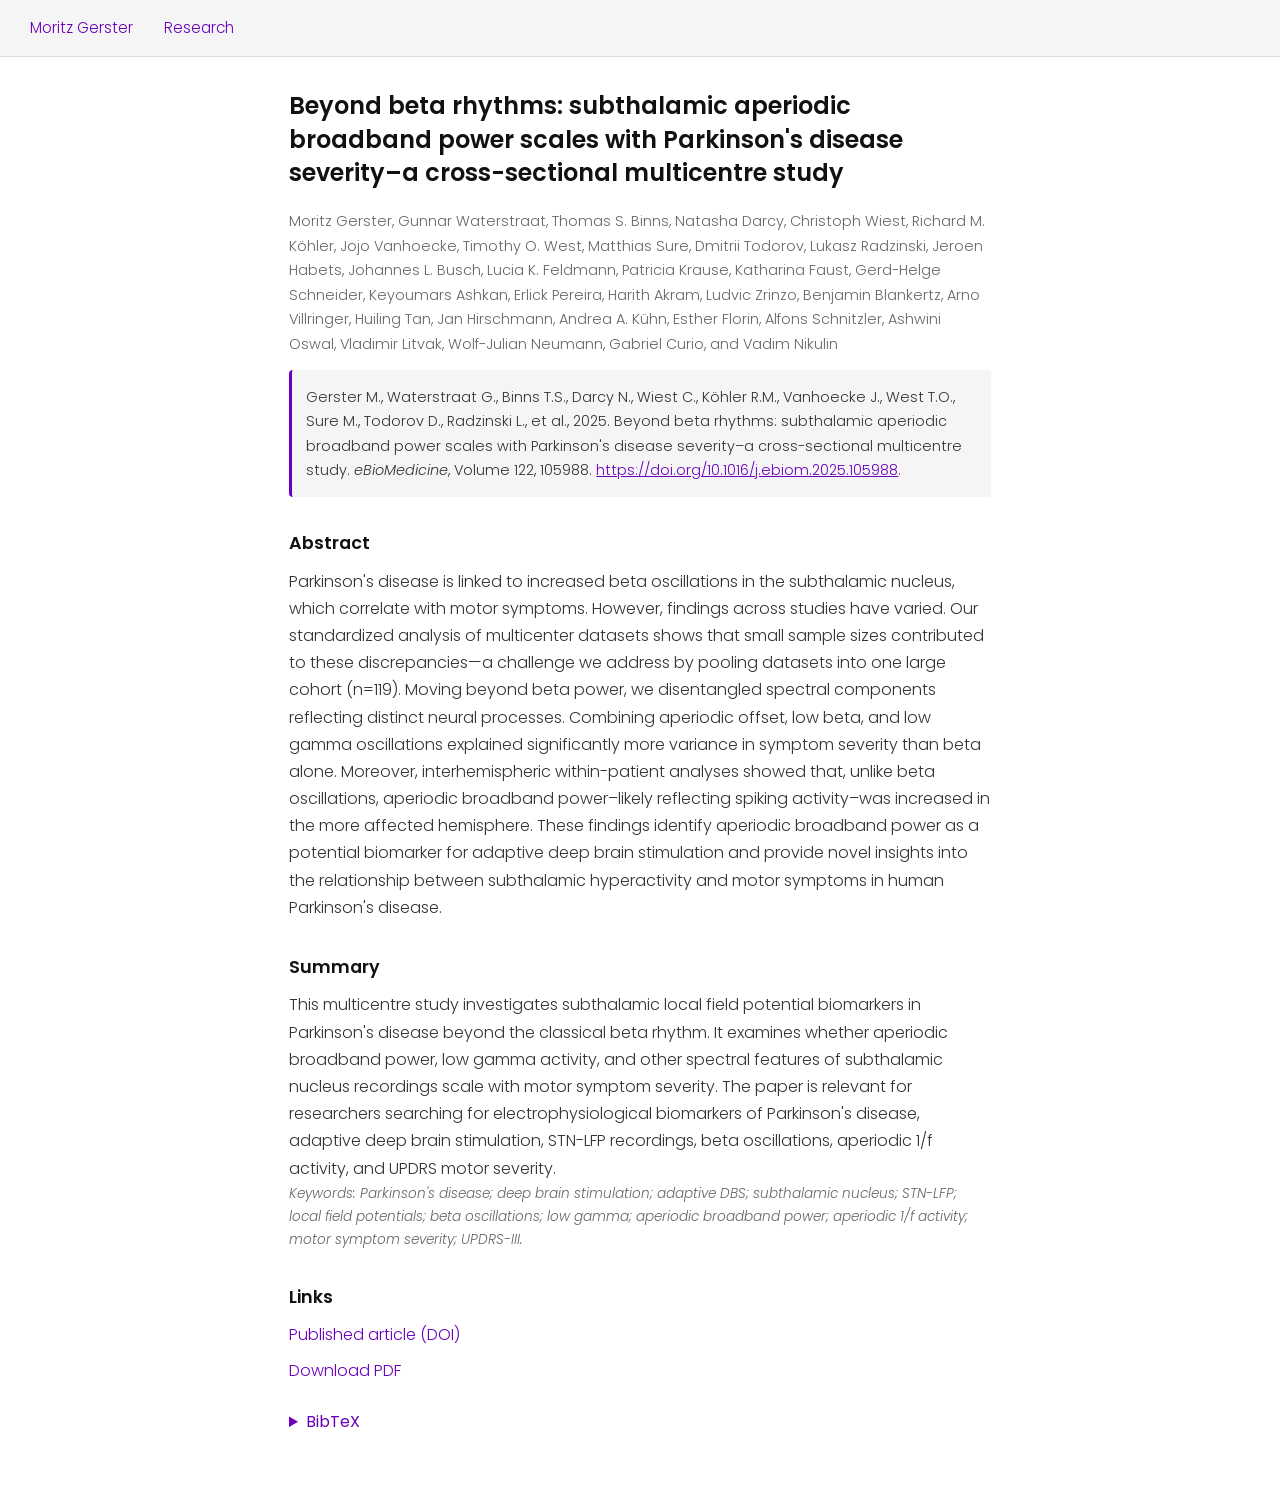
<file: publications/beyond-beta-rhythms.html>
<!DOCTYPE html>
<html lang="en">
<head>
    <meta charset="UTF-8">
    <meta name="viewport" content="width=device-width, initial-scale=1.0">
    <title>Beyond beta rhythms: subthalamic aperiodic broadband power scales with Parkinson's disease severity | Moritz Gerster</title>
    <meta name="description" content="This multicentre study investigates subthalamic local field potential biomarkers in Parkinson's disease beyond the classical beta rhythm, showing that aperiodic broadband power scales with motor symptom severity.">
    <meta name="keywords" content="Parkinson's disease, deep brain stimulation, adaptive DBS, subthalamic nucleus, STN-LFP, local field potentials, beta oscillations, low gamma, aperiodic broadband power, aperiodic 1/f activity, motor symptom severity, UPDRS-III">
    <link rel="canonical" href="https://moritz-gerster.com/publications/beyond-beta-rhythms.html">

    <!-- Google Scholar citation meta -->
    <meta name="citation_title" content="Beyond beta rhythms: subthalamic aperiodic broadband power scales with Parkinson's disease severity–a cross-sectional multicentre study">
    <meta name="citation_author" content="Gerster, Moritz">
    <meta name="citation_author" content="Waterstraat, Gunnar">
    <meta name="citation_author" content="Binns, Thomas S.">
    <meta name="citation_author" content="Darcy, Natasha">
    <meta name="citation_author" content="Wiest, Christoph">
    <meta name="citation_author" content="Köhler, Richard M.">
    <meta name="citation_author" content="Vanhoecke, Jojo">
    <meta name="citation_author" content="West, Timothy O.">
    <meta name="citation_author" content="Sure, Matthias">
    <meta name="citation_author" content="Todorov, Dmitrii">
    <meta name="citation_author" content="Radzinski, Lukasz">
    <meta name="citation_author" content="Habets, Jeroen">
    <meta name="citation_author" content="Busch, Johannes L.">
    <meta name="citation_author" content="Feldmann, Lucia K.">
    <meta name="citation_author" content="Krause, Patricia">
    <meta name="citation_author" content="Faust, Katharina">
    <meta name="citation_author" content="Schneider, Gerd-Helge">
    <meta name="citation_author" content="Ashkan, Keyoumars">
    <meta name="citation_author" content="Pereira, Erlick">
    <meta name="citation_author" content="Akram, Harith">
    <meta name="citation_author" content="Zrinzo, Ludvic">
    <meta name="citation_author" content="Blankertz, Benjamin">
    <meta name="citation_author" content="Villringer, Arno">
    <meta name="citation_author" content="Tan, Huiling">
    <meta name="citation_author" content="Hirschmann, Jan">
    <meta name="citation_author" content="Kühn, Andrea A.">
    <meta name="citation_author" content="Florin, Esther">
    <meta name="citation_author" content="Schnitzler, Alfons">
    <meta name="citation_author" content="Oswal, Ashwini">
    <meta name="citation_author" content="Litvak, Vladimir">
    <meta name="citation_author" content="Neumann, Wolf-Julian">
    <meta name="citation_author" content="Curio, Gabriel">
    <meta name="citation_author" content="Nikulin, Vadim">
    <meta name="citation_publication_date" content="2025">
    <meta name="citation_journal_title" content="eBioMedicine">
    <meta name="citation_volume" content="122">
    <meta name="citation_firstpage" content="105988">
    <meta name="citation_doi" content="10.1016/j.ebiom.2025.105988">
    <meta name="citation_pdf_url" content="https://moritz-gerster.com/assets/pdfs/Gerster_2025_EBioMedicine_Beyond_Beta_Rhythms.pdf">

    <!-- Open Graph -->
    <meta property="og:title" content="Beyond beta rhythms: subthalamic aperiodic broadband power scales with Parkinson's disease severity">
    <meta property="og:description" content="Multicentre study showing aperiodic broadband power as a biomarker for Parkinson's disease severity beyond classical beta oscillations.">
    <meta property="og:type" content="article">
    <meta property="og:url" content="https://moritz-gerster.com/publications/beyond-beta-rhythms.html">
    <meta property="og:site_name" content="Moritz Gerster">

    <meta name="twitter:card" content="summary">
    <meta name="twitter:title" content="Beyond beta rhythms | Moritz Gerster">

    <!-- CSS -->
    <link href="https://fonts.googleapis.com/css2?family=Poppins:wght@200;300;400;600&display=swap" rel="stylesheet">
    <link rel="stylesheet" href="../assets/css/publication.css">
    <link rel="icon" href="../assets/images/favicon.png" type="image/png">

    <!-- JSON-LD -->
    <script type="application/ld+json">
    {
        "@context": "https://schema.org",
        "@type": "ScholarlyArticle",
        "headline": "Beyond beta rhythms: subthalamic aperiodic broadband power scales with Parkinson's disease severity–a cross-sectional multicentre study",
        "author": [
            {"@type": "Person", "name": "Moritz Gerster", "url": "https://moritz-gerster.com"},
            {"@type": "Person", "name": "Gunnar Waterstraat"},
            {"@type": "Person", "name": "Thomas S. Binns"},
            {"@type": "Person", "name": "Natasha Darcy"},
            {"@type": "Person", "name": "Christoph Wiest"},
            {"@type": "Person", "name": "Richard M. Köhler"},
            {"@type": "Person", "name": "Jojo Vanhoecke"},
            {"@type": "Person", "name": "Timothy O. West"},
            {"@type": "Person", "name": "Matthias Sure"},
            {"@type": "Person", "name": "Dmitrii Todorov"},
            {"@type": "Person", "name": "Lukasz Radzinski"},
            {"@type": "Person", "name": "Jeroen Habets"},
            {"@type": "Person", "name": "Johannes L. Busch"},
            {"@type": "Person", "name": "Lucia K. Feldmann"},
            {"@type": "Person", "name": "Patricia Krause"},
            {"@type": "Person", "name": "Katharina Faust"},
            {"@type": "Person", "name": "Gerd-Helge Schneider"},
            {"@type": "Person", "name": "Keyoumars Ashkan"},
            {"@type": "Person", "name": "Erlick Pereira"},
            {"@type": "Person", "name": "Harith Akram"},
            {"@type": "Person", "name": "Ludvic Zrinzo"},
            {"@type": "Person", "name": "Benjamin Blankertz"},
            {"@type": "Person", "name": "Arno Villringer"},
            {"@type": "Person", "name": "Huiling Tan"},
            {"@type": "Person", "name": "Jan Hirschmann"},
            {"@type": "Person", "name": "Andrea A. Kühn"},
            {"@type": "Person", "name": "Esther Florin"},
            {"@type": "Person", "name": "Alfons Schnitzler"},
            {"@type": "Person", "name": "Ashwini Oswal"},
            {"@type": "Person", "name": "Vladimir Litvak"},
            {"@type": "Person", "name": "Wolf-Julian Neumann"},
            {"@type": "Person", "name": "Gabriel Curio"},
            {"@type": "Person", "name": "Vadim Nikulin"}
        ],
        "datePublished": "2025",
        "isPartOf": {"@type": "Periodical", "name": "eBioMedicine"},
        "identifier": "https://doi.org/10.1016/j.ebiom.2025.105988",
        "url": "https://moritz-gerster.com/publications/beyond-beta-rhythms.html",
        "sameAs": ["https://doi.org/10.1016/j.ebiom.2025.105988", "https://doi.org/10.1101/2025.03.11.642600"],
        "keywords": ["Parkinson's disease", "deep brain stimulation", "adaptive DBS", "subthalamic nucleus", "STN-LFP", "beta oscillations", "aperiodic broadband power", "aperiodic 1/f activity", "UPDRS-III"],
        "description": "This multicentre study investigates subthalamic local field potential biomarkers in Parkinson's disease beyond the classical beta rhythm, showing that aperiodic broadband power scales with motor symptom severity."
    }
    </script>
</head>
<body>
    <nav class="pub-nav">
        <a href="../index.html">Moritz Gerster</a>
        <a href="../research.html">Research</a>
    </nav>
    <main class="publication-page">
        <h1>Beyond beta rhythms: subthalamic aperiodic broadband power scales with Parkinson's disease severity–a cross-sectional multicentre study</h1>

        <p class="pub-authors">Moritz Gerster, Gunnar Waterstraat, Thomas S. Binns, Natasha Darcy, Christoph Wiest, Richard M. Köhler, Jojo Vanhoecke, Timothy O. West, Matthias Sure, Dmitrii Todorov, Lukasz Radzinski, Jeroen Habets, Johannes L. Busch, Lucia K. Feldmann, Patricia Krause, Katharina Faust, Gerd-Helge Schneider, Keyoumars Ashkan, Erlick Pereira, Harith Akram, Ludvic Zrinzo, Benjamin Blankertz, Arno Villringer, Huiling Tan, Jan Hirschmann, Andrea A. Kühn, Esther Florin, Alfons Schnitzler, Ashwini Oswal, Vladimir Litvak, Wolf-Julian Neumann, Gabriel Curio, and Vadim Nikulin</p>

        <p class="pub-citation">Gerster M., Waterstraat G., Binns T.S., Darcy N., Wiest C., Köhler R.M., Vanhoecke J., West T.O., Sure M., Todorov D., Radzinski L., et al., 2025. Beyond beta rhythms: subthalamic aperiodic broadband power scales with Parkinson's disease severity–a cross-sectional multicentre study. <em>eBioMedicine</em>, Volume 122, 105988. <a href="https://doi.org/10.1016/j.ebiom.2025.105988">https://doi.org/10.1016/j.ebiom.2025.105988</a>.</p>

        <h2>Abstract</h2>
        <p>Parkinson's disease is linked to increased beta oscillations in the subthalamic nucleus, which correlate with motor symptoms. However, findings across studies have varied. Our standardized analysis of multicenter datasets shows that small sample sizes contributed to these discrepancies—a challenge we address by pooling datasets into one large cohort (n=119). Moving beyond beta power, we disentangled spectral components reflecting distinct neural processes. Combining aperiodic offset, low beta, and low gamma oscillations explained significantly more variance in symptom severity than beta alone. Moreover, interhemispheric within-patient analyses showed that, unlike beta oscillations, aperiodic broadband power–likely reflecting spiking activity–was increased in the more affected hemisphere. These findings identify aperiodic broadband power as a potential biomarker for adaptive deep brain stimulation and provide novel insights into the relationship between subthalamic hyperactivity and motor symptoms in human Parkinson's disease.</p>

        <h2>Summary</h2>
        <p>This multicentre study investigates subthalamic local field potential biomarkers in Parkinson's disease beyond the classical beta rhythm. It examines whether aperiodic broadband power, low gamma activity, and other spectral features of subthalamic nucleus recordings scale with motor symptom severity. The paper is relevant for researchers searching for electrophysiological biomarkers of Parkinson's disease, adaptive deep brain stimulation, STN-LFP recordings, beta oscillations, aperiodic 1/f activity, and UPDRS motor severity.</p>

        <p class="pub-keywords">Keywords: Parkinson's disease; deep brain stimulation; adaptive DBS; subthalamic nucleus; STN-LFP; local field potentials; beta oscillations; low gamma; aperiodic broadband power; aperiodic 1/f activity; motor symptom severity; UPDRS-III.</p>

        <h2>Links</h2>
        <ul class="pub-links">
            <li><a href="https://doi.org/10.1016/j.ebiom.2025.105988" target="_blank" rel="noopener">Published article (DOI)</a></li>
            <li><a href="../assets/pdfs/Gerster_2025_EBioMedicine_Beyond_Beta_Rhythms.pdf" target="_blank">Download PDF</a></li>
            <!-- TODO: Add code repository URL if public -->
        </ul>

        <details>
            <summary>BibTeX</summary>
            <pre><code>@article{gerster2025beyond,
  title={Beyond beta rhythms: subthalamic aperiodic broadband power scales with {Parkinson's} disease severity--a cross-sectional multicentre study},
  author={Gerster, Moritz and Waterstraat, Gunnar and Binns, Thomas S. and Darcy, Natasha and Wiest, Christoph and K{\"o}hler, Richard M. and Vanhoecke, Jojo and West, Timothy O. and Sure, Matthias and Todorov, Dmitrii and Radzinski, Lukasz and Habets, Jeroen and Busch, Johannes L. and Feldmann, Lucia K. and Krause, Patricia and Faust, Katharina and Schneider, Gerd-Helge and Ashkan, Keyoumars and Pereira, Erlick and Akram, Harith and Zrinzo, Ludvic and Blankertz, Benjamin and Villringer, Arno and Tan, Huiling and Hirschmann, Jan and K{\"u}hn, Andrea A. and Florin, Esther and Schnitzler, Alfons and Oswal, Ashwini and Litvak, Vladimir and Neumann, Wolf-Julian and Curio, Gabriel and Nikulin, Vadim},
  journal={eBioMedicine},
  volume={122},
  pages={105988},
  year={2025},
  publisher={Elsevier},
  doi={10.1016/j.ebiom.2025.105988}
}</code></pre>
        </details>
    </main>
</body>
</html>
</file>
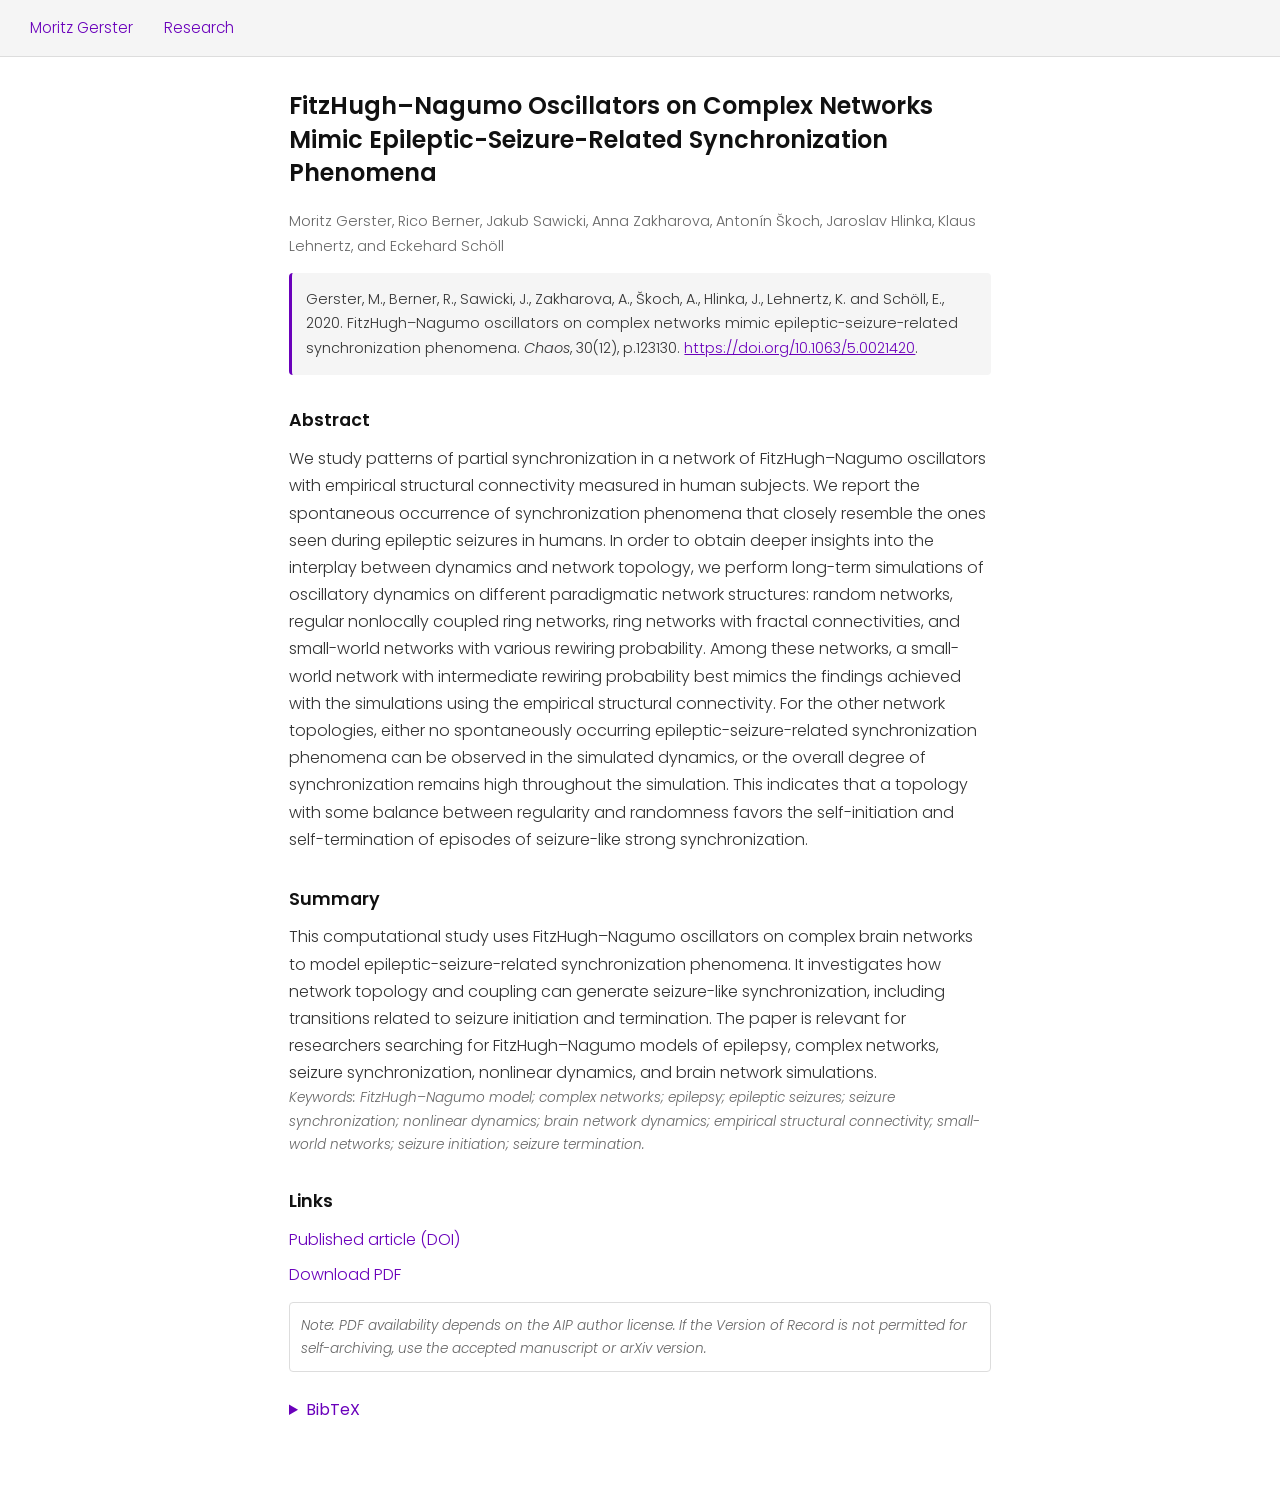
<file: publications/fitzhugh-nagumo-epileptic-seizures.html>
<!DOCTYPE html>
<html lang="en">
<head>
    <meta charset="UTF-8">
    <meta name="viewport" content="width=device-width, initial-scale=1.0">
    <title>FitzHugh–Nagumo Oscillators on Complex Networks Mimic Epileptic-Seizure-Related Synchronization Phenomena | Moritz Gerster</title>
    <meta name="description" content="Computational study using FitzHugh-Nagumo oscillators on complex brain networks to model epileptic-seizure-related synchronization phenomena, investigating how network topology generates seizure-like synchronization.">
    <meta name="keywords" content="FitzHugh-Nagumo model, complex networks, epilepsy, epileptic seizures, seizure synchronization, nonlinear dynamics, brain network dynamics, small-world networks, seizure initiation, seizure termination">
    <link rel="canonical" href="https://moritz-gerster.com/publications/fitzhugh-nagumo-epileptic-seizures.html">

    <!-- Google Scholar citation meta -->
    <meta name="citation_title" content="FitzHugh–Nagumo Oscillators on Complex Networks Mimic Epileptic-Seizure-Related Synchronization Phenomena">
    <meta name="citation_author" content="Gerster, Moritz">
    <meta name="citation_author" content="Berner, Rico">
    <meta name="citation_author" content="Sawicki, Jakub">
    <meta name="citation_author" content="Zakharova, Anna">
    <meta name="citation_author" content="Škoch, Antonín">
    <meta name="citation_author" content="Hlinka, Jaroslav">
    <meta name="citation_author" content="Lehnertz, Klaus">
    <meta name="citation_author" content="Schöll, Eckehard">
    <meta name="citation_publication_date" content="2020">
    <meta name="citation_journal_title" content="Chaos: An Interdisciplinary Journal of Nonlinear Science">
    <meta name="citation_volume" content="30">
    <meta name="citation_issue" content="12">
    <meta name="citation_firstpage" content="123130">
    <meta name="citation_doi" content="10.1063/5.0021420">

    <!-- Open Graph -->
    <meta property="og:title" content="FitzHugh–Nagumo Oscillators on Complex Networks Mimic Epileptic-Seizure-Related Synchronization Phenomena">
    <meta property="og:description" content="Modeling epileptic seizure synchronization using FitzHugh-Nagumo oscillators on complex brain networks.">
    <meta property="og:type" content="article">
    <meta property="og:url" content="https://moritz-gerster.com/publications/fitzhugh-nagumo-epileptic-seizures.html">
    <meta property="og:site_name" content="Moritz Gerster">

    <meta name="twitter:card" content="summary">
    <meta name="twitter:title" content="FitzHugh–Nagumo Oscillators and Epileptic Seizures | Moritz Gerster">

    <!-- CSS -->
    <link href="https://fonts.googleapis.com/css2?family=Poppins:wght@200;300;400;600&display=swap" rel="stylesheet">
    <link rel="stylesheet" href="../assets/css/publication.css">
    <link rel="icon" href="../assets/images/favicon.png" type="image/png">

    <!-- JSON-LD -->
    <script type="application/ld+json">
    {
        "@context": "https://schema.org",
        "@type": "ScholarlyArticle",
        "headline": "FitzHugh–Nagumo Oscillators on Complex Networks Mimic Epileptic-Seizure-Related Synchronization Phenomena",
        "author": [
            {"@type": "Person", "name": "Moritz Gerster", "url": "https://moritz-gerster.com"},
            {"@type": "Person", "name": "Rico Berner"},
            {"@type": "Person", "name": "Jakub Sawicki"},
            {"@type": "Person", "name": "Anna Zakharova"},
            {"@type": "Person", "name": "Antonín Škoch"},
            {"@type": "Person", "name": "Jaroslav Hlinka"},
            {"@type": "Person", "name": "Klaus Lehnertz"},
            {"@type": "Person", "name": "Eckehard Schöll"}
        ],
        "datePublished": "2020",
        "isPartOf": {"@type": "Periodical", "name": "Chaos: An Interdisciplinary Journal of Nonlinear Science"},
        "identifier": "https://doi.org/10.1063/5.0021420",
        "url": "https://moritz-gerster.com/publications/fitzhugh-nagumo-epileptic-seizures.html",
        "sameAs": ["https://doi.org/10.1063/5.0021420", "https://arxiv.org/abs/2007.05497"],
        "keywords": ["FitzHugh-Nagumo model", "complex networks", "epilepsy", "seizure synchronization", "nonlinear dynamics", "brain network dynamics", "small-world networks"],
        "description": "Computational study using FitzHugh-Nagumo oscillators on complex brain networks to model epileptic-seizure-related synchronization phenomena."
    }
    </script>
</head>
<body>
    <nav class="pub-nav">
        <a href="../index.html">Moritz Gerster</a>
        <a href="../research.html">Research</a>
    </nav>
    <main class="publication-page">
        <h1>FitzHugh–Nagumo Oscillators on Complex Networks Mimic Epileptic-Seizure-Related Synchronization Phenomena</h1>

        <p class="pub-authors">Moritz Gerster, Rico Berner, Jakub Sawicki, Anna Zakharova, Antonín Škoch, Jaroslav Hlinka, Klaus Lehnertz, and Eckehard Schöll</p>

        <p class="pub-citation">Gerster, M., Berner, R., Sawicki, J., Zakharova, A., Škoch, A., Hlinka, J., Lehnertz, K. and Schöll, E., 2020. FitzHugh–Nagumo oscillators on complex networks mimic epileptic-seizure-related synchronization phenomena. <em>Chaos</em>, 30(12), p.123130. <a href="https://doi.org/10.1063/5.0021420">https://doi.org/10.1063/5.0021420</a>.</p>

        <h2>Abstract</h2>
        <p>We study patterns of partial synchronization in a network of FitzHugh–Nagumo oscillators with empirical structural connectivity measured in human subjects. We report the spontaneous occurrence of synchronization phenomena that closely resemble the ones seen during epileptic seizures in humans. In order to obtain deeper insights into the interplay between dynamics and network topology, we perform long-term simulations of oscillatory dynamics on different paradigmatic network structures: random networks, regular nonlocally coupled ring networks, ring networks with fractal connectivities, and small-world networks with various rewiring probability. Among these networks, a small-world network with intermediate rewiring probability best mimics the findings achieved with the simulations using the empirical structural connectivity. For the other network topologies, either no spontaneously occurring epileptic-seizure-related synchronization phenomena can be observed in the simulated dynamics, or the overall degree of synchronization remains high throughout the simulation. This indicates that a topology with some balance between regularity and randomness favors the self-initiation and self-termination of episodes of seizure-like strong synchronization.</p>

        <h2>Summary</h2>
        <p>This computational study uses FitzHugh–Nagumo oscillators on complex brain networks to model epileptic-seizure-related synchronization phenomena. It investigates how network topology and coupling can generate seizure-like synchronization, including transitions related to seizure initiation and termination. The paper is relevant for researchers searching for FitzHugh–Nagumo models of epilepsy, complex networks, seizure synchronization, nonlinear dynamics, and brain network simulations.</p>

        <p class="pub-keywords">Keywords: FitzHugh–Nagumo model; complex networks; epilepsy; epileptic seizures; seizure synchronization; nonlinear dynamics; brain network dynamics; empirical structural connectivity; small-world networks; seizure initiation; seizure termination.</p>

        <h2>Links</h2>
        <ul class="pub-links">
            <li><a href="https://doi.org/10.1063/5.0021420" target="_blank" rel="noopener">Published article (DOI)</a></li>
            <li><a href="../assets/pdfs/Gerster_2020_Chaos_FitzHugh_Nagumo_Oscillators.pdf" target="_blank">Download PDF</a></li>
        </ul>

        <p class="pub-note">Note: PDF availability depends on the AIP author license. If the Version of Record is not permitted for self-archiving, use the accepted manuscript or arXiv version.</p>

        <details>
            <summary>BibTeX</summary>
            <pre><code>@article{gerster2020fitzhugh,
  title={{FitzHugh--Nagumo} oscillators on complex networks mimic epileptic-seizure-related synchronization phenomena},
  author={Gerster, Moritz and Berner, Rico and Sawicki, Jakub and Zakharova, Anna and {\v{S}}koch, Anton{\'\i}n and Hlinka, Jaroslav and Lehnertz, Klaus and Sch{\"o}ll, Eckehard},
  journal={Chaos},
  volume={30},
  number={12},
  pages={123130},
  year={2020},
  publisher={AIP Publishing},
  doi={10.1063/5.0021420}
}</code></pre>
        </details>
    </main>
</body>
</html>
</file>
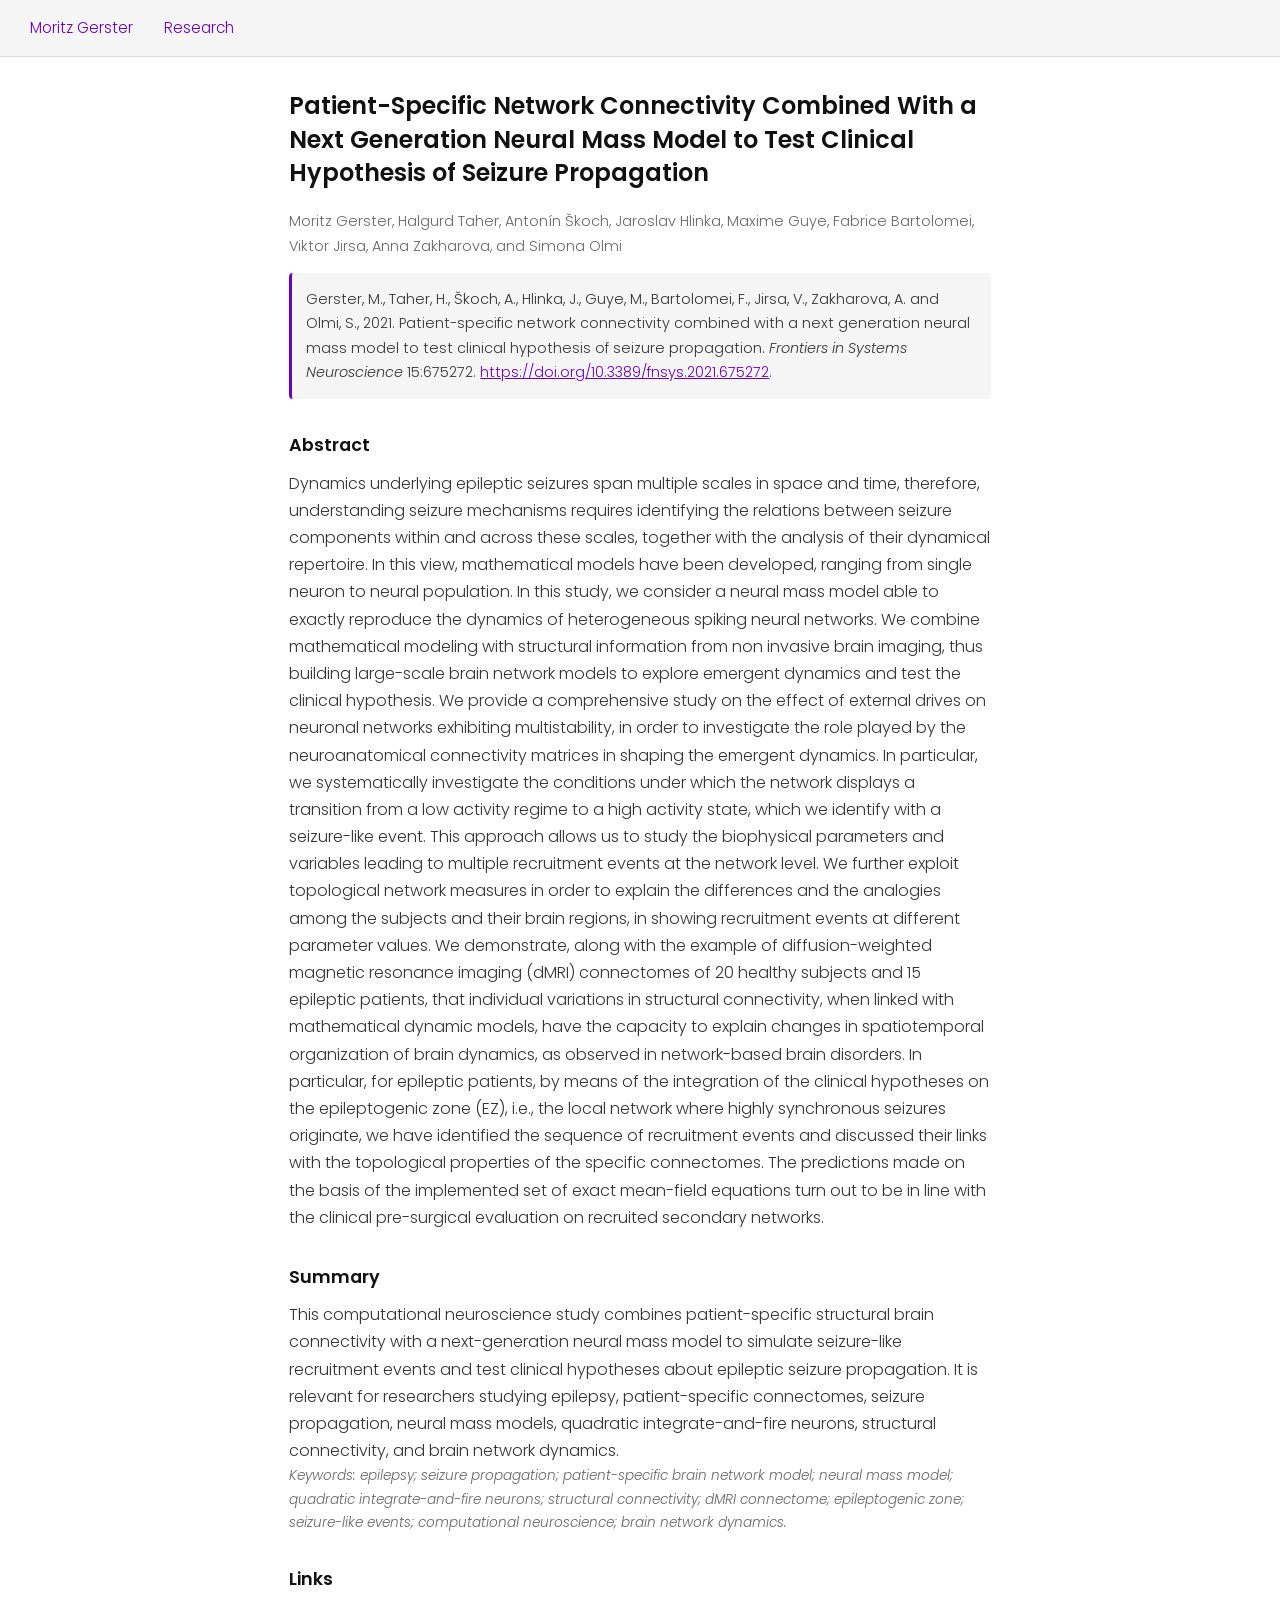
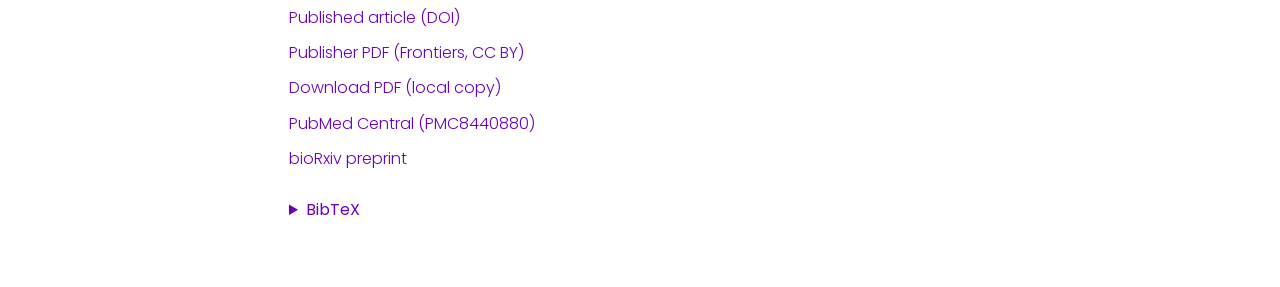
<file: publications/patient-specific-network-connectivity.html>
<!DOCTYPE html>
<html lang="en">
<head>
    <meta charset="UTF-8">
    <meta name="viewport" content="width=device-width, initial-scale=1.0">
    <title>Patient-Specific Network Connectivity Combined With a Next Generation Neural Mass Model to Test Clinical Hypothesis of Seizure Propagation | Moritz Gerster</title>
    <meta name="description" content="Computational neuroscience study combining patient-specific structural brain connectivity with a next-generation neural mass model to simulate seizure-like recruitment events and test clinical hypotheses about epileptic seizure propagation.">
    <meta name="keywords" content="epilepsy, seizure propagation, patient-specific brain network model, neural mass model, quadratic integrate-and-fire neurons, structural connectivity, dMRI connectome, epileptogenic zone, computational neuroscience">
    <link rel="canonical" href="https://moritz-gerster.com/publications/patient-specific-network-connectivity.html">

    <!-- Google Scholar citation meta -->
    <meta name="citation_title" content="Patient-Specific Network Connectivity Combined With a Next Generation Neural Mass Model to Test Clinical Hypothesis of Seizure Propagation">
    <meta name="citation_author" content="Gerster, Moritz">
    <meta name="citation_author" content="Taher, Halgurd">
    <meta name="citation_author" content="Škoch, Antonín">
    <meta name="citation_author" content="Hlinka, Jaroslav">
    <meta name="citation_author" content="Guye, Maxime">
    <meta name="citation_author" content="Bartolomei, Fabrice">
    <meta name="citation_author" content="Jirsa, Viktor">
    <meta name="citation_author" content="Zakharova, Anna">
    <meta name="citation_author" content="Olmi, Simona">
    <meta name="citation_publication_date" content="2021">
    <meta name="citation_journal_title" content="Frontiers in Systems Neuroscience">
    <meta name="citation_volume" content="15">
    <meta name="citation_firstpage" content="675272">
    <meta name="citation_doi" content="10.3389/fnsys.2021.675272">
    <meta name="citation_pdf_url" content="https://moritz-gerster.com/assets/pdfs/Gerster_2021_Frontiers_Patient_Specific_Network_Connectivity.pdf">

    <!-- Open Graph -->
    <meta property="og:title" content="Patient-Specific Network Connectivity Combined With a Next Generation Neural Mass Model to Test Clinical Hypothesis of Seizure Propagation">
    <meta property="og:description" content="Patient-specific connectomes combined with neural mass models to simulate epileptic seizure propagation.">
    <meta property="og:type" content="article">
    <meta property="og:url" content="https://moritz-gerster.com/publications/patient-specific-network-connectivity.html">
    <meta property="og:site_name" content="Moritz Gerster">

    <meta name="twitter:card" content="summary">
    <meta name="twitter:title" content="Patient-Specific Network Connectivity and Seizure Propagation | Moritz Gerster">

    <!-- CSS -->
    <link href="https://fonts.googleapis.com/css2?family=Poppins:wght@200;300;400;600&display=swap" rel="stylesheet">
    <link rel="stylesheet" href="../assets/css/publication.css">
    <link rel="icon" href="../assets/images/favicon.png" type="image/png">

    <!-- JSON-LD -->
    <script type="application/ld+json">
    {
        "@context": "https://schema.org",
        "@type": "ScholarlyArticle",
        "headline": "Patient-Specific Network Connectivity Combined With a Next Generation Neural Mass Model to Test Clinical Hypothesis of Seizure Propagation",
        "author": [
            {"@type": "Person", "name": "Moritz Gerster", "url": "https://moritz-gerster.com"},
            {"@type": "Person", "name": "Halgurd Taher"},
            {"@type": "Person", "name": "Antonín Škoch"},
            {"@type": "Person", "name": "Jaroslav Hlinka"},
            {"@type": "Person", "name": "Maxime Guye"},
            {"@type": "Person", "name": "Fabrice Bartolomei"},
            {"@type": "Person", "name": "Viktor Jirsa"},
            {"@type": "Person", "name": "Anna Zakharova"},
            {"@type": "Person", "name": "Simona Olmi"}
        ],
        "datePublished": "2021",
        "isPartOf": {"@type": "Periodical", "name": "Frontiers in Systems Neuroscience"},
        "identifier": "https://doi.org/10.3389/fnsys.2021.675272",
        "url": "https://moritz-gerster.com/publications/patient-specific-network-connectivity.html",
        "sameAs": ["https://doi.org/10.3389/fnsys.2021.675272", "https://pmc.ncbi.nlm.nih.gov/articles/PMC8440880/", "https://doi.org/10.1101/2021.01.15.426839"],
        "keywords": ["epilepsy", "seizure propagation", "patient-specific brain network model", "neural mass model", "quadratic integrate-and-fire neurons", "structural connectivity", "dMRI connectome", "epileptogenic zone"],
        "description": "Computational neuroscience study combining patient-specific structural brain connectivity with a next-generation neural mass model to simulate seizure-like recruitment events."
    }
    </script>
</head>
<body>
    <nav class="pub-nav">
        <a href="../index.html">Moritz Gerster</a>
        <a href="../research.html">Research</a>
    </nav>
    <main class="publication-page">
        <h1>Patient-Specific Network Connectivity Combined With a Next Generation Neural Mass Model to Test Clinical Hypothesis of Seizure Propagation</h1>

        <p class="pub-authors">Moritz Gerster, Halgurd Taher, Antonín Škoch, Jaroslav Hlinka, Maxime Guye, Fabrice Bartolomei, Viktor Jirsa, Anna Zakharova, and Simona Olmi</p>

        <p class="pub-citation">Gerster, M., Taher, H., Škoch, A., Hlinka, J., Guye, M., Bartolomei, F., Jirsa, V., Zakharova, A. and Olmi, S., 2021. Patient-specific network connectivity combined with a next generation neural mass model to test clinical hypothesis of seizure propagation. <em>Frontiers in Systems Neuroscience</em> 15:675272. <a href="https://doi.org/10.3389/fnsys.2021.675272">https://doi.org/10.3389/fnsys.2021.675272</a>.</p>

        <h2>Abstract</h2>
        <p>Dynamics underlying epileptic seizures span multiple scales in space and time, therefore, understanding seizure mechanisms requires identifying the relations between seizure components within and across these scales, together with the analysis of their dynamical repertoire. In this view, mathematical models have been developed, ranging from single neuron to neural population. In this study, we consider a neural mass model able to exactly reproduce the dynamics of heterogeneous spiking neural networks. We combine mathematical modeling with structural information from non invasive brain imaging, thus building large-scale brain network models to explore emergent dynamics and test the clinical hypothesis. We provide a comprehensive study on the effect of external drives on neuronal networks exhibiting multistability, in order to investigate the role played by the neuroanatomical connectivity matrices in shaping the emergent dynamics. In particular, we systematically investigate the conditions under which the network displays a transition from a low activity regime to a high activity state, which we identify with a seizure-like event. This approach allows us to study the biophysical parameters and variables leading to multiple recruitment events at the network level. We further exploit topological network measures in order to explain the differences and the analogies among the subjects and their brain regions, in showing recruitment events at different parameter values. We demonstrate, along with the example of diffusion-weighted magnetic resonance imaging (dMRI) connectomes of 20 healthy subjects and 15 epileptic patients, that individual variations in structural connectivity, when linked with mathematical dynamic models, have the capacity to explain changes in spatiotemporal organization of brain dynamics, as observed in network-based brain disorders. In particular, for epileptic patients, by means of the integration of the clinical hypotheses on the epileptogenic zone (EZ), i.e., the local network where highly synchronous seizures originate, we have identified the sequence of recruitment events and discussed their links with the topological properties of the specific connectomes. The predictions made on the basis of the implemented set of exact mean-field equations turn out to be in line with the clinical pre-surgical evaluation on recruited secondary networks.</p>

        <h2>Summary</h2>
        <p>This computational neuroscience study combines patient-specific structural brain connectivity with a next-generation neural mass model to simulate seizure-like recruitment events and test clinical hypotheses about epileptic seizure propagation. It is relevant for researchers studying epilepsy, patient-specific connectomes, seizure propagation, neural mass models, quadratic integrate-and-fire neurons, structural connectivity, and brain network dynamics.</p>

        <p class="pub-keywords">Keywords: epilepsy; seizure propagation; patient-specific brain network model; neural mass model; quadratic integrate-and-fire neurons; structural connectivity; dMRI connectome; epileptogenic zone; seizure-like events; computational neuroscience; brain network dynamics.</p>

        <h2>Links</h2>
        <ul class="pub-links">
            <li><a href="https://doi.org/10.3389/fnsys.2021.675272" target="_blank" rel="noopener">Published article (DOI)</a></li>
            <li><a href="https://www.frontiersin.org/articles/10.3389/fnsys.2021.675272/pdf" target="_blank" rel="noopener">Publisher PDF (Frontiers, CC BY)</a></li>
            <li><a href="../assets/pdfs/Gerster_2021_Frontiers_Patient_Specific_Network_Connectivity.pdf" target="_blank">Download PDF (local copy)</a></li>
            <li><a href="https://pmc.ncbi.nlm.nih.gov/articles/PMC8440880/" target="_blank" rel="noopener">PubMed Central (PMC8440880)</a></li>
            <li><a href="https://doi.org/10.1101/2021.01.15.426839" target="_blank" rel="noopener">bioRxiv preprint</a></li>
        </ul>

        <details>
            <summary>BibTeX</summary>
            <pre><code>@article{gerster2021patient,
  title={Patient-specific network connectivity combined with a next generation neural mass model to test clinical hypothesis of seizure propagation},
  author={Gerster, Moritz and Taher, Halgurd and {\v{S}}koch, Anton{\'\i}n and Hlinka, Jaroslav and Guye, Maxime and Bartolomei, Fabrice and Jirsa, Viktor and Zakharova, Anna and Olmi, Simona},
  journal={Frontiers in Systems Neuroscience},
  volume={15},
  pages={675272},
  year={2021},
  publisher={Frontiers},
  doi={10.3389/fnsys.2021.675272}
}</code></pre>
        </details>
    </main>
</body>
</html>
</file>
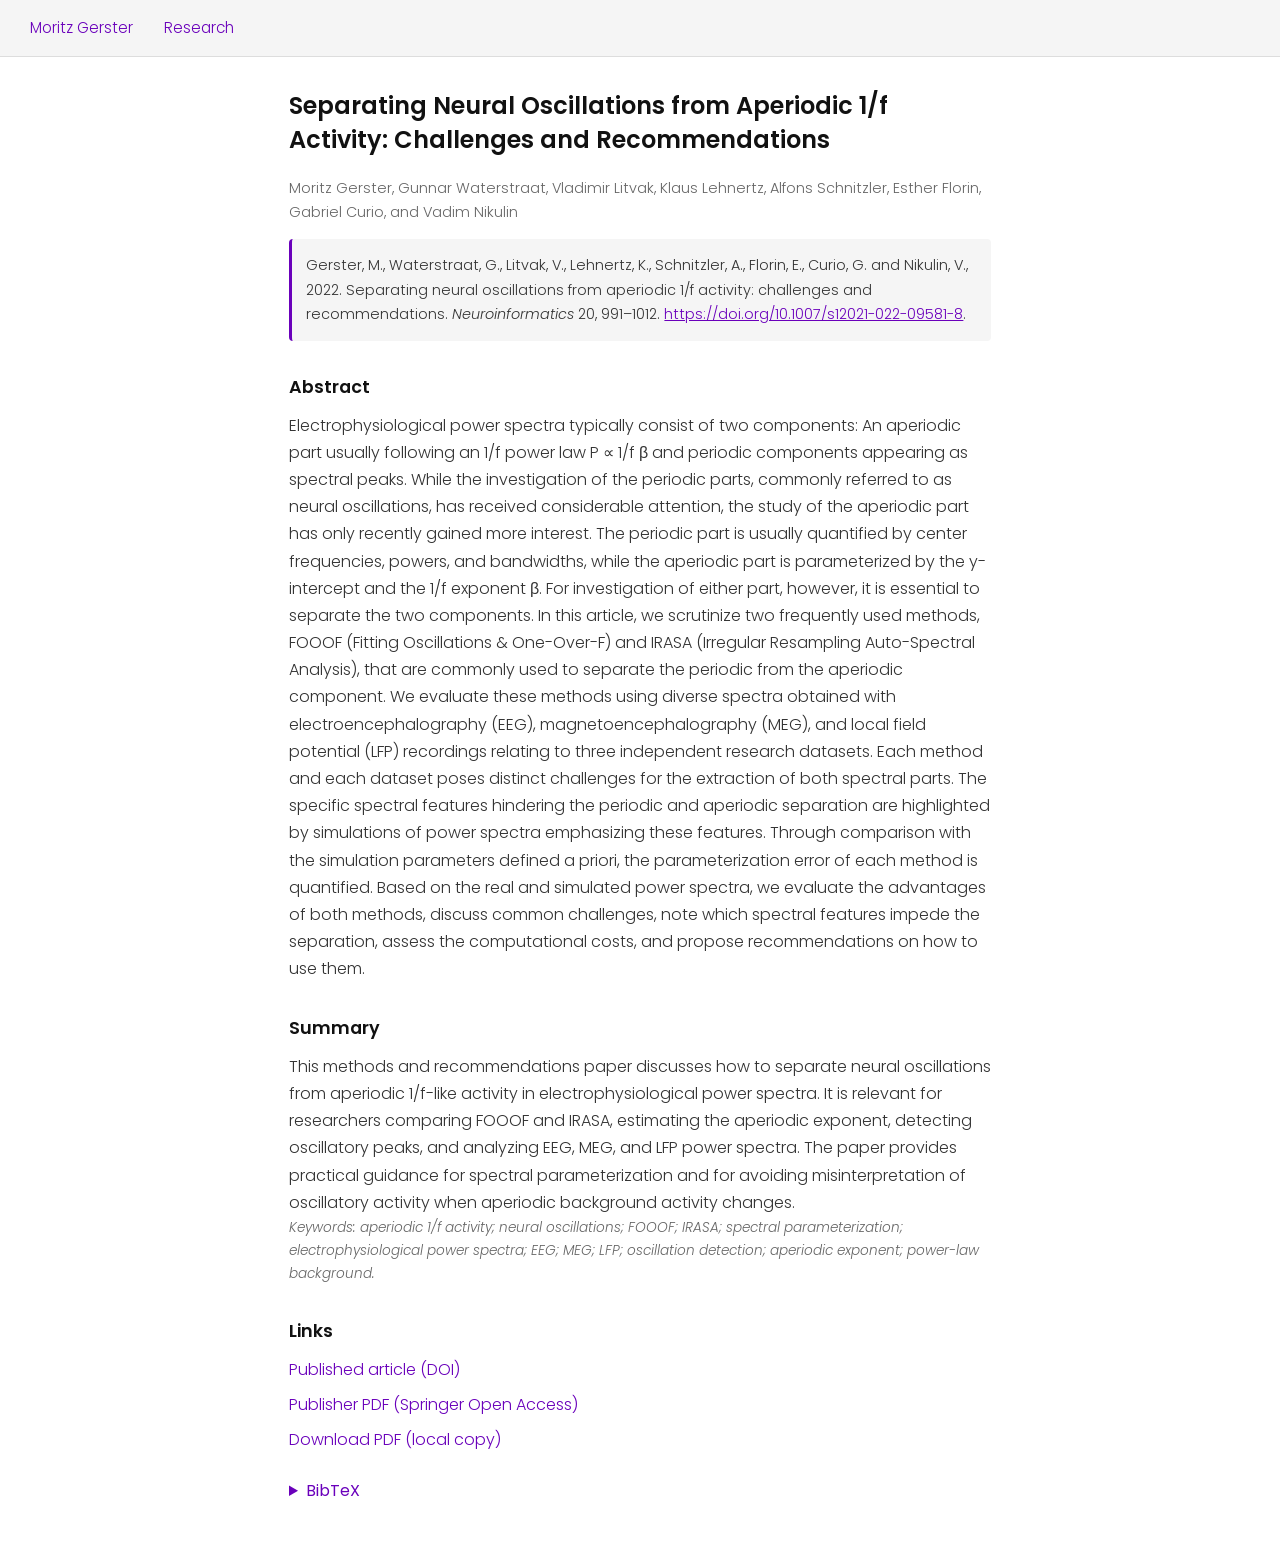
<file: publications/separating-neural-oscillations-1f.html>
<!DOCTYPE html>
<html lang="en">
<head>
    <meta charset="UTF-8">
    <meta name="viewport" content="width=device-width, initial-scale=1.0">
    <title>Separating Neural Oscillations from Aperiodic 1/f Activity: Challenges and Recommendations | Moritz Gerster</title>
    <meta name="description" content="Methods and recommendations paper discussing how to separate neural oscillations from aperiodic 1/f-like activity in electrophysiological power spectra, comparing FOOOF and IRASA.">
    <meta name="keywords" content="aperiodic 1/f activity, neural oscillations, FOOOF, IRASA, spectral parameterization, EEG, MEG, LFP, oscillation detection, aperiodic exponent, power-law background">
    <link rel="canonical" href="https://moritz-gerster.com/publications/separating-neural-oscillations-1f.html">

    <!-- Google Scholar citation meta -->
    <meta name="citation_title" content="Separating Neural Oscillations from Aperiodic 1/f Activity: Challenges and Recommendations">
    <meta name="citation_author" content="Gerster, Moritz">
    <meta name="citation_author" content="Waterstraat, Gunnar">
    <meta name="citation_author" content="Litvak, Vladimir">
    <meta name="citation_author" content="Lehnertz, Klaus">
    <meta name="citation_author" content="Schnitzler, Alfons">
    <meta name="citation_author" content="Florin, Esther">
    <meta name="citation_author" content="Curio, Gabriel">
    <meta name="citation_author" content="Nikulin, Vadim">
    <meta name="citation_publication_date" content="2022">
    <meta name="citation_journal_title" content="Neuroinformatics">
    <meta name="citation_volume" content="20">
    <meta name="citation_firstpage" content="991">
    <meta name="citation_lastpage" content="1012">
    <meta name="citation_doi" content="10.1007/s12021-022-09581-8">
    <meta name="citation_pdf_url" content="https://moritz-gerster.com/assets/pdfs/Gerster_2022_Neuroinformatics_Separating_Neural_Oscillations_1f.pdf">

    <!-- Open Graph -->
    <meta property="og:title" content="Separating Neural Oscillations from Aperiodic 1/f Activity: Challenges and Recommendations">
    <meta property="og:description" content="Comparing FOOOF and IRASA for separating periodic and aperiodic components in electrophysiological power spectra.">
    <meta property="og:type" content="article">
    <meta property="og:url" content="https://moritz-gerster.com/publications/separating-neural-oscillations-1f.html">
    <meta property="og:site_name" content="Moritz Gerster">

    <meta name="twitter:card" content="summary">
    <meta name="twitter:title" content="Separating Neural Oscillations from Aperiodic 1/f Activity | Moritz Gerster">

    <!-- CSS -->
    <link href="https://fonts.googleapis.com/css2?family=Poppins:wght@200;300;400;600&display=swap" rel="stylesheet">
    <link rel="stylesheet" href="../assets/css/publication.css">
    <link rel="icon" href="../assets/images/favicon.png" type="image/png">

    <!-- JSON-LD -->
    <script type="application/ld+json">
    {
        "@context": "https://schema.org",
        "@type": "ScholarlyArticle",
        "headline": "Separating Neural Oscillations from Aperiodic 1/f Activity: Challenges and Recommendations",
        "author": [
            {"@type": "Person", "name": "Moritz Gerster", "url": "https://moritz-gerster.com"},
            {"@type": "Person", "name": "Gunnar Waterstraat"},
            {"@type": "Person", "name": "Vladimir Litvak"},
            {"@type": "Person", "name": "Klaus Lehnertz"},
            {"@type": "Person", "name": "Alfons Schnitzler"},
            {"@type": "Person", "name": "Esther Florin"},
            {"@type": "Person", "name": "Gabriel Curio"},
            {"@type": "Person", "name": "Vadim Nikulin"}
        ],
        "datePublished": "2022",
        "isPartOf": {"@type": "Periodical", "name": "Neuroinformatics"},
        "identifier": "https://doi.org/10.1007/s12021-022-09581-8",
        "url": "https://moritz-gerster.com/publications/separating-neural-oscillations-1f.html",
        "sameAs": ["https://doi.org/10.1007/s12021-022-09581-8", "https://link.springer.com/article/10.1007/s12021-022-09581-8", "https://doi.org/10.1101/2021.10.15.464483"],
        "keywords": ["aperiodic 1/f activity", "neural oscillations", "FOOOF", "IRASA", "spectral parameterization", "EEG", "MEG", "LFP"],
        "description": "Methods and recommendations paper discussing how to separate neural oscillations from aperiodic 1/f-like activity in electrophysiological power spectra."
    }
    </script>
</head>
<body>
    <nav class="pub-nav">
        <a href="../index.html">Moritz Gerster</a>
        <a href="../research.html">Research</a>
    </nav>
    <main class="publication-page">
        <h1>Separating Neural Oscillations from Aperiodic 1/f Activity: Challenges and Recommendations</h1>

        <p class="pub-authors">Moritz Gerster, Gunnar Waterstraat, Vladimir Litvak, Klaus Lehnertz, Alfons Schnitzler, Esther Florin, Gabriel Curio, and Vadim Nikulin</p>

        <p class="pub-citation">Gerster, M., Waterstraat, G., Litvak, V., Lehnertz, K., Schnitzler, A., Florin, E., Curio, G. and Nikulin, V., 2022. Separating neural oscillations from aperiodic 1/f activity: challenges and recommendations. <em>Neuroinformatics</em> 20, 991–1012. <a href="https://doi.org/10.1007/s12021-022-09581-8">https://doi.org/10.1007/s12021-022-09581-8</a>.</p>

        <h2>Abstract</h2>
        <p>Electrophysiological power spectra typically consist of two components: An aperiodic part usually following an 1/f power law P ∝ 1∕f β and periodic components appearing as spectral peaks. While the investigation of the periodic parts, commonly referred to as neural oscillations, has received considerable attention, the study of the aperiodic part has only recently gained more interest. The periodic part is usually quantified by center frequencies, powers, and bandwidths, while the aperiodic part is parameterized by the y-intercept and the 1/f exponent β. For investigation of either part, however, it is essential to separate the two components. In this article, we scrutinize two frequently used methods, FOOOF (Fitting Oscillations &amp; One-Over-F) and IRASA (Irregular Resampling Auto-Spectral Analysis), that are commonly used to separate the periodic from the aperiodic component. We evaluate these methods using diverse spectra obtained with electroencephalography (EEG), magnetoencephalography (MEG), and local field potential (LFP) recordings relating to three independent research datasets. Each method and each dataset poses distinct challenges for the extraction of both spectral parts. The specific spectral features hindering the periodic and aperiodic separation are highlighted by simulations of power spectra emphasizing these features. Through comparison with the simulation parameters defined a priori, the parameterization error of each method is quantified. Based on the real and simulated power spectra, we evaluate the advantages of both methods, discuss common challenges, note which spectral features impede the separation, assess the computational costs, and propose recommendations on how to use them.</p>

        <h2>Summary</h2>
        <p>This methods and recommendations paper discusses how to separate neural oscillations from aperiodic 1/f-like activity in electrophysiological power spectra. It is relevant for researchers comparing FOOOF and IRASA, estimating the aperiodic exponent, detecting oscillatory peaks, and analyzing EEG, MEG, and LFP power spectra. The paper provides practical guidance for spectral parameterization and for avoiding misinterpretation of oscillatory activity when aperiodic background activity changes.</p>

        <p class="pub-keywords">Keywords: aperiodic 1/f activity; neural oscillations; FOOOF; IRASA; spectral parameterization; electrophysiological power spectra; EEG; MEG; LFP; oscillation detection; aperiodic exponent; power-law background.</p>

        <h2>Links</h2>
        <ul class="pub-links">
            <li><a href="https://doi.org/10.1007/s12021-022-09581-8" target="_blank" rel="noopener">Published article (DOI)</a></li>
            <li><a href="https://link.springer.com/content/pdf/10.1007/s12021-022-09581-8.pdf" target="_blank" rel="noopener">Publisher PDF (Springer Open Access)</a></li>
            <li><a href="../assets/pdfs/Gerster_2022_Neuroinformatics_Separating_Neural_Oscillations_1f.pdf" target="_blank">Download PDF (local copy)</a></li>
            <!-- TODO: Add MPGPuRe PDF URL if desired -->
        </ul>

        <details>
            <summary>BibTeX</summary>
            <pre><code>@article{gerster2022separating,
  title={Separating neural oscillations from aperiodic 1/f activity: challenges and recommendations},
  author={Gerster, Moritz and Waterstraat, Gunnar and Litvak, Vladimir and Lehnertz, Klaus and Schnitzler, Alfons and Florin, Esther and Curio, Gabriel and Nikulin, Vadim},
  journal={Neuroinformatics},
  volume={20},
  pages={991--1012},
  year={2022},
  publisher={Springer},
  doi={10.1007/s12021-022-09581-8}
}</code></pre>
        </details>
    </main>
</body>
</html>
</file>
<file: assets/css/publication.css>
:root {
  --pub-bg: #1a1a1a;
  --pub-text: #e0e0e0;
  --pub-heading: #ffffff;
  --pub-link: #bb86fc;
  --pub-link-hover: #d4aaff;
  --pub-muted: #999;
  --pub-border: #333;
  --pub-nav-bg: #111;
}

@media (prefers-color-scheme: light) {
  :root {
    --pub-bg: #ffffff;
    --pub-text: #333333;
    --pub-heading: #111111;
    --pub-link: #6a00bb;
    --pub-link-hover: #4e00bb;
    --pub-muted: #666;
    --pub-border: #ddd;
    --pub-nav-bg: #f5f5f5;
  }
}

* {
  margin: 0;
  padding: 0;
  box-sizing: border-box;
}

body {
  font-family: 'Poppins', sans-serif;
  font-weight: 300;
  line-height: 1.7;
  color: var(--pub-text);
  background: var(--pub-bg);
}

.pub-nav {
  display: flex;
  gap: 2em;
  padding: 1em 2em;
  background: var(--pub-nav-bg);
  border-bottom: 1px solid var(--pub-border);
  font-size: 0.95em;
}

.pub-nav a {
  color: var(--pub-link);
  text-decoration: none;
}

.pub-nav a:hover {
  color: var(--pub-link-hover);
}

.publication-page {
  max-width: 750px;
  margin: 0 auto;
  padding: 2em 1.5em 4em;
}

.publication-page h1 {
  font-size: 1.5em;
  font-weight: 600;
  color: var(--pub-heading);
  margin-bottom: 0.8em;
  line-height: 1.4;
}

.publication-page h2 {
  font-size: 1.1em;
  font-weight: 600;
  color: var(--pub-heading);
  margin-top: 1.8em;
  margin-bottom: 0.5em;
}

.pub-authors {
  font-size: 0.9em;
  color: var(--pub-muted);
  margin-bottom: 1em;
}

.pub-citation {
  font-size: 0.9em;
  padding: 1em;
  background: var(--pub-nav-bg);
  border-radius: 4px;
  border-left: 3px solid var(--pub-link);
}

.pub-citation a {
  color: var(--pub-link);
  word-break: break-all;
}

.pub-keywords {
  font-size: 0.85em;
  color: var(--pub-muted);
  font-style: italic;
}

.pub-links {
  list-style: none;
  padding: 0;
}

.pub-links li {
  margin-bottom: 0.5em;
}

.pub-links a {
  color: var(--pub-link);
  text-decoration: none;
}

.pub-links a:hover {
  color: var(--pub-link-hover);
  text-decoration: underline;
}

.pub-note {
  font-size: 0.85em;
  color: var(--pub-muted);
  font-style: italic;
  margin-top: 1em;
  padding: 0.8em;
  border: 1px solid var(--pub-border);
  border-radius: 4px;
}

details {
  margin-top: 1.5em;
}

details summary {
  cursor: pointer;
  font-weight: 400;
  color: var(--pub-link);
}

details pre {
  margin-top: 0.5em;
  padding: 1em;
  background: var(--pub-nav-bg);
  border-radius: 4px;
  overflow-x: auto;
  font-size: 0.8em;
  line-height: 1.5;
}

details code {
  font-family: 'Courier New', monospace;
  color: var(--pub-text);
}
</file>
